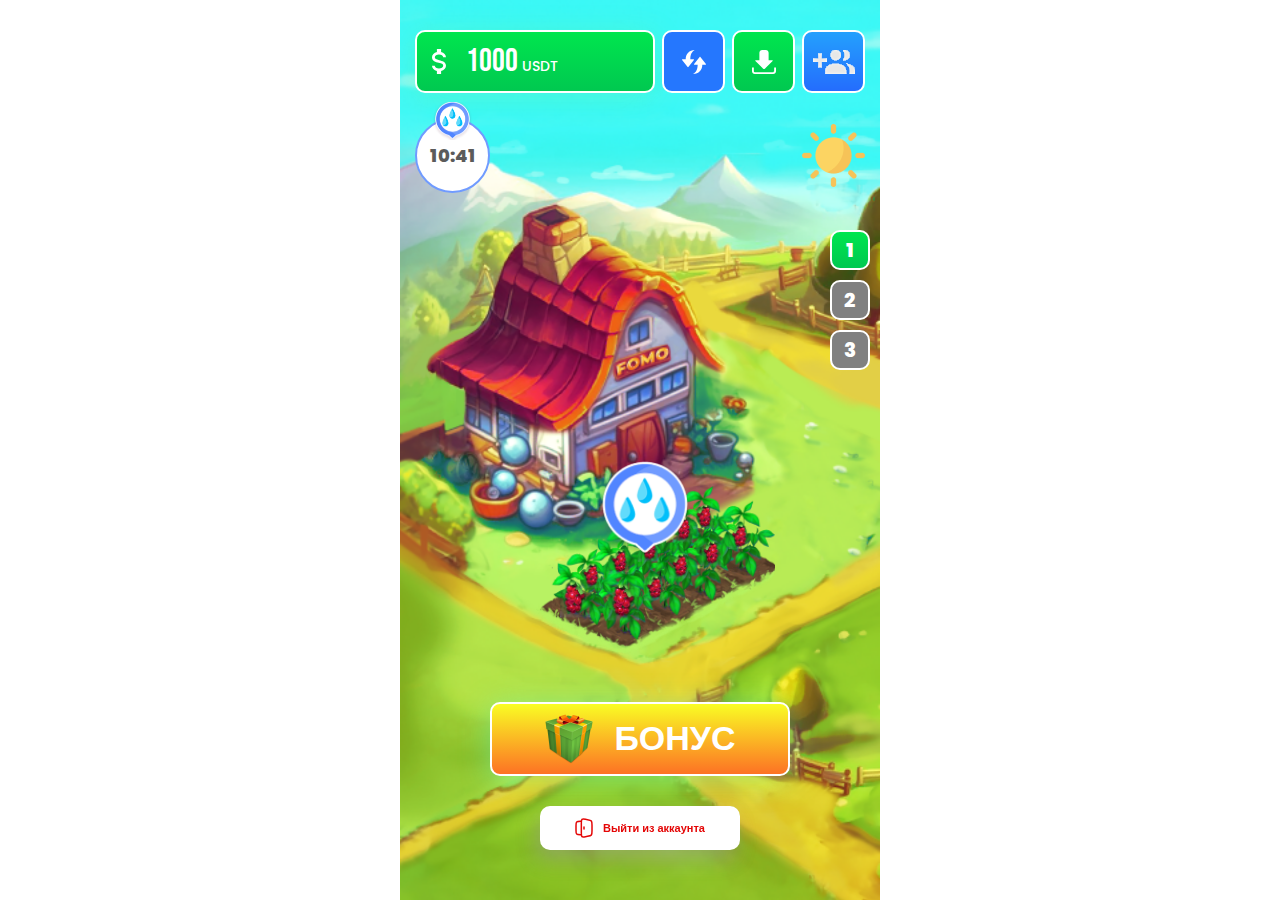
<file: index.html>
<!DOCTYPE html>
<html lang="ru">

<head>
    <meta charset="UTF-8">
    <meta http-equiv="X-UA-Compatible" content="IE=edge">
    <meta name="description" content="Game">
    <meta name="viewport" content="width=device-width, initial-scale=1.0, minimum-scale=1.0, maximum-scale=1.0, user-scalable=no">
    <title>Ferma - Game</title>

    <link rel="preconnect" href="https://fonts.googleapis.com">
    <link rel="preconnect" href="https://fonts.gstatic.com" crossorigin>
    <link href="https://fonts.googleapis.com/css2?family=Bebas+Neue&family=Poppins:wght@400;500;600&family=Ubuntu:wght@400;500;700&display=swap" rel="stylesheet">

    <link rel="icon" href="./img/favicon.svg">

    <link rel="stylesheet" href="./magnific/magnific-popup.css">
    <link rel="stylesheet" href="./style/reset.css">
    <link rel="stylesheet" href="./style/style.css">
</head>

<body class="main__body">

<div class="game-container" id="game-container">


<div class="header">
    <div class="header__top">
        <a class="header__btn btn" href="#">
            <svg width="14" height="25" viewBox="0 0 14 25" fill="none" xmlns="http://www.w3.org/2000/svg">
                <path d="M0 16.6667H2.8C2.8 18.1667 4.718 19.4444 7 19.4444C9.282 19.4444 11.2 18.1667 11.2 16.6667C11.2 15.1389 9.744 14.5833 6.664 13.8472C3.696 13.1111 0 12.1944 0 8.33333C0 5.84722 2.058 3.73611 4.9 3.02778V0H9.1V3.02778C11.942 3.73611 14 5.84722 14 8.33333H11.2C11.2 6.83333 9.282 5.55556 7 5.55556C4.718 5.55556 2.8 6.83333 2.8 8.33333C2.8 9.86111 4.256 10.4167 7.336 11.1528C10.304 11.8889 14 12.8056 14 16.6667C14 19.1528 11.942 21.2639 9.1 21.9722V25H4.9V21.9722C2.058 21.2639 0 19.1528 0 16.6667Z" fill="white"/>
            </svg>

            <p class="header__btn-price">1000<span> USDT</span></p>

            <!-- <svg width="36" height="36" viewBox="0 0 36 36" fill="none" xmlns="http://www.w3.org/2000/svg">
                <path d="M18 7.3125C18.932 7.3125 19.6875 6.55698 19.6875 5.625C19.6875 4.69302 18.932 3.9375 18 3.9375C17.068 3.9375 16.3125 4.69302 16.3125 5.625C16.3125 6.55698 17.068 7.3125 18 7.3125Z" fill="white" stroke="white" stroke-width="1.5" stroke-linecap="round" stroke-linejoin="round"/>
                <path d="M18 19.6875C18.932 19.6875 19.6875 18.932 19.6875 18C19.6875 17.068 18.932 16.3125 18 16.3125C17.068 16.3125 16.3125 17.068 16.3125 18C16.3125 18.932 17.068 19.6875 18 19.6875Z" fill="white" stroke="white" stroke-width="1.5" stroke-linecap="round" stroke-linejoin="round"/>
                <path d="M18 32.0625C18.932 32.0625 19.6875 31.307 19.6875 30.375C19.6875 29.443 18.932 28.6875 18 28.6875C17.068 28.6875 16.3125 29.443 16.3125 30.375C16.3125 31.307 17.068 32.0625 18 32.0625Z" fill="white" stroke="white" stroke-width="1.5" stroke-linecap="round" stroke-linejoin="round"/>
            </svg> -->
        </a>
        
        <a id="btnVivod" class="header__btn-dep btn blue" href="#">
            <img src="./img/dep-2.svg" alt="img">
        </a>

        <a id="btnDepos" class="header__btn-dep btn" href="#">
            <img src="./img/dep.svg" alt="img">
        </a>
        
        
        <a id="btnReferal" class="header__contact" href="#">
            <img src="./img/contact.svg" alt="img">
        </a>
    </div>

    <div class="header__inner">
        <div class="header__time">
            <p class="header__time-text">10:41</p>
        </div>

        <a class="header__btn btn" href="#">
            <!-- <svg width="14" height="25" viewBox="0 0 14 25" fill="none" xmlns="http://www.w3.org/2000/svg">
                <path d="M0 16.6667H2.8C2.8 18.1667 4.718 19.4444 7 19.4444C9.282 19.4444 11.2 18.1667 11.2 16.6667C11.2 15.1389 9.744 14.5833 6.664 13.8472C3.696 13.1111 0 12.1944 0 8.33333C0 5.84722 2.058 3.73611 4.9 3.02778V0H9.1V3.02778C11.942 3.73611 14 5.84722 14 8.33333H11.2C11.2 6.83333 9.282 5.55556 7 5.55556C4.718 5.55556 2.8 6.83333 2.8 8.33333C2.8 9.86111 4.256 10.4167 7.336 11.1528C10.304 11.8889 14 12.8056 14 16.6667C14 19.1528 11.942 21.2639 9.1 21.9722V25H4.9V21.9722C2.058 21.2639 0 19.1528 0 16.6667Z" fill="white"/>
            </svg> -->

            <p class="header__btn-price">1000<span> USDT</span></p>

            <!-- <svg width="36" height="36" viewBox="0 0 36 36" fill="none" xmlns="http://www.w3.org/2000/svg">
                <path d="M18 7.3125C18.932 7.3125 19.6875 6.55698 19.6875 5.625C19.6875 4.69302 18.932 3.9375 18 3.9375C17.068 3.9375 16.3125 4.69302 16.3125 5.625C16.3125 6.55698 17.068 7.3125 18 7.3125Z" fill="white" stroke="white" stroke-width="1.5" stroke-linecap="round" stroke-linejoin="round"/>
                <path d="M18 19.6875C18.932 19.6875 19.6875 18.932 19.6875 18C19.6875 17.068 18.932 16.3125 18 16.3125C17.068 16.3125 16.3125 17.068 16.3125 18C16.3125 18.932 17.068 19.6875 18 19.6875Z" fill="white" stroke="white" stroke-width="1.5" stroke-linecap="round" stroke-linejoin="round"/>
                <path d="M18 32.0625C18.932 32.0625 19.6875 31.307 19.6875 30.375C19.6875 29.443 18.932 28.6875 18 28.6875C17.068 28.6875 16.3125 29.443 16.3125 30.375C16.3125 31.307 17.068 32.0625 18 32.0625Z" fill="white" stroke="white" stroke-width="1.5" stroke-linecap="round" stroke-linejoin="round"/>
            </svg> -->
        </a>

        <div class="header__sun">
            <img src="./img/sun.png" alt="img">
        </div>
    </div>

</div>

<div class="main">

<div class="main-plant">
    <a href="#">
        <img class="main-plant-icon" src="./img/farm-icon-1.png" alt="icon">
    </a>
    <img class="main-plant-garden" src="./img/garden-2.png" alt="img">
</div>

</div>


<div class="footer">
    <a class="footer__btn btn" href="#">
        <img src="./img/gift.png" alt="gift">
        БОНУС
    </a>

    <a id="btnOut" class="footer__left" href="#">
        <svg width="18" height="20" viewBox="0 0 18 20" fill="none" xmlns="http://www.w3.org/2000/svg">
            <path d="M6.33338 3.24998H5.44448C3.34935 3.24998 2.30134 3.24998 1.65067 3.90878C1 4.56758 1 5.62868 1 7.74999V12.25C1 14.3713 1 15.4315 1.65067 16.0912C2.30134 16.75 3.34935 16.75 5.44448 16.75H6.33338M6.33338 5.02838C6.33338 2.96467 6.33338 1.93237 6.96183 1.36807C7.59028 0.803767 8.55117 0.972967 10.473 1.31227L12.5441 1.67857C14.6721 2.05387 15.7361 2.24197 16.3681 3.03217C17.0001 3.82328 17.0001 4.96628 17.0001 7.25319V12.7477C17.0001 15.0337 17.0001 16.1767 16.369 16.9678C15.7361 17.758 14.6712 17.9461 12.5432 18.3223L10.4739 18.6877C8.55206 19.027 7.59117 19.1962 6.96272 18.6319C6.33338 18.0676 6.33338 17.0353 6.33338 14.9716V5.02838Z" stroke="#E40606" stroke-width="1.5"/>
            <path d="M8.99988 9.09991V10.8999" stroke="#E40606" stroke-width="1.5" stroke-linecap="round"/>
        </svg>
        Выйти из аккаунта
    </a>

</div>



<div class="modals">
    <a id="btnDone" class="modal__btn btn">1</a>
    <a class="modal__btn btn btn-gray">2</a>
    <a class="modal__btn btn btn-gray">3</a>
</div>

<div class="main-ferm">
    <img src="./img/bg.png" alt="ferm">
</div>

</div>



<!-- MODALS -->


<div id="modalBalance" class="modal mfp-hide">
    <div class="modal__wrapper">
        <div class="modal__box">
            <div class="modal__top">
                <div class="modal__top-balance">
                    <p class="modal__top-pretitle">Баланс:</p>
                    <p class="modal__top-money">
                        1000
                        <span >USDT</span>
                    </p>
                </div>
                <button title="Close (Esc)" type="button" class="mfp-close close">×</button>
            </div>
        
            <div class="modal__content">
                <a id="btnDepos" class="modal__btn-big" href="#">Депозит</a>
                <a id="btnVivod" class="modal__btn-big blue" href="#">Вывод</a>
            </div>
        </div>
    </div>


</div>

<div id="modalDepos" class="modal mfp-hide">
    <div class="modal__wrapper">
        <div class="modal__box">
            <div class="modal__top">
                <div class="modal__top-balance">
                    <p class="modal__top-pretitle">Баланс:</p>
                    <p class="modal__top-money">
                        1000
                        <span >USDT</span>
                    </p>
                </div>
                <button title="Close (Esc)" type="button" class="mfp-close close">×</button>
            </div>
        
            <div class="modal__content">
                <p class="modal__summa-title">Введите сумму депозита</p>
                <input class="modal__summa" type="text" placeholder="1000">

                <input type="range" class="modal__range" min="0" max="100" value="50">

                <p class="modal__summa-title">Введите номер кошелька/ карты</p>

                <input type="text" placeholder="0000 0000 0000 0000">

            </div>
        </div>

        <a class="btn modal__btn-bottom" href="#">Пополнить</a>
    </div>
</div>

<div id="modalVivod" class="modal mfp-hide">
    <div class="modal__wrapper">
        <div class="modal__box">
            <div class="modal__top">
                <div class="modal__top-balance">
                    <p class="modal__top-pretitle">Баланс:</p>
                    <p class="modal__top-money">
                        1000
                        <span >USDT</span>
                    </p>
                </div>
                <button title="Close (Esc)" type="button" class="mfp-close close">×</button>
            </div>
        
            <div class="modal__content">
                <p class="modal__summa-title">Введите сумму вывода</p>
                <input class="modal__summa" type="text" placeholder="1000">

                <input type="range" class="modal__range" min="0" max="100" value="50">

                <p class="modal__summa-title">Введите номер кошелька/ карты</p>

                <input type="text" placeholder="0000 0000 0000 0000">

            </div>
        </div>

        <a class="btn modal__btn-bottom blue" href="#">Вывести</a>
    </div>
</div>


<div id="modalReferal" class="modal mfp-hide">
    <div class="modal__wrapper">

        <div class="modal__box">
            <div class="modal__top">

                <button title="Close (Esc)" type="button" class="mfp-close close">×</button>
            </div>
        
            <div class="modal__content" style="padding-top: 10px;">
                <div class="modal__item">
                    <div class="modal__item-box">
                        <p class="modal__item-title">Ваша реферальная ссылка:</p>
                        <!-- <p class="modal__item-code">123kjhkh4kdfk4h334dfs.....</p> -->
                        <input class="modal__item-code" type="text" value="123kjhkh4kdadsaasdasdfk4h334dfs...">
                    </div>

                    <a href="#">
                        <svg width="24" height="24" viewBox="0 0 24 24" fill="none" xmlns="http://www.w3.org/2000/svg">
                            <path d="M14.4 7.20007H2.4C1.0764 7.20007 0 8.27647 0 9.60007V21.6001C0 22.9237 1.0764 24.0001 2.4 24.0001H14.4C15.7236 24.0001 16.8 22.9237 16.8 21.6001V9.60007C16.8 8.27647 15.7236 7.20007 14.4 7.20007Z" fill="#6E797D"/>
                            <path d="M21.6001 0H9.60007C8.96355 0 8.3531 0.252856 7.90302 0.702944C7.45293 1.15303 7.20007 1.76348 7.20007 2.4V4.8H16.8001C17.4366 4.8 18.047 5.05286 18.4971 5.50294C18.9472 5.95303 19.2001 6.56348 19.2001 7.2V16.8H21.6001C22.2366 16.8 22.847 16.5471 23.2971 16.0971C23.7472 15.647 24.0001 15.0365 24.0001 14.4V2.4C24.0001 1.76348 23.7472 1.15303 23.2971 0.702944C22.847 0.252856 22.2366 0 21.6001 0Z" fill="#6E797D"/>
                        </svg>
                    </a>
                </div>

                <div class="modal__item orange">
                    <p class="modal__item-title">Заработанные бонусы:</p>
                    <p class="modal__item-sum">
                        1000
                        <span>USDT</span>
                    </p>
                </div>

                <p class="modal__summa-title">Ваши рефераллы:</p>

                <table class="modal__table">
                    <tbody class="modal__item modal__list">
                        <tr>
                            <td class="modal__list-text">pochta124645345@gmail.com</td>
                            <td class="modal__list-lvl">10 <span>LVL</span></td>
                        </tr>
                        <tr>
                            <td class="modal__list-text">pochta12345@gmail.com</td>
                            <td class="modal__list-lvl">10 <span>LVL</span></td>
                        </tr>
                        <tr>
                            <td class="modal__list-text">pochta12345@gmail.com</td>
                            <td class="modal__list-lvl">10 <span>LVL</span></td>
                        </tr>
                        <tr>
                            <td class="modal__list-text">pochta12345@gmail.com</td>
                            <td class="modal__list-lvl">10 <span>LVL</span></td>
                        </tr>
                        <tr>
                            <td class="modal__list-text">pochta12345@gmail.com</td>
                            <td class="modal__list-lvl">10 <span>LVL</span></td>
                        </tr>
                        <tr>
                            <td class="modal__list-text">pochta124645345@gmail.com</td>
                            <td class="modal__list-lvl">10 <span>LVL</span></td>
                        </tr>
                        <tr>
                            <td class="modal__list-text">pochta12345@gmail.com</td>
                            <td class="modal__list-lvl">10 <span>LVL</span></td>
                        </tr>
                        <tr>
                            <td class="modal__list-text">pochta12345@gmail.com</td>
                            <td class="modal__list-lvl">10 <span>LVL</span></td>
                        </tr>
                        <tr>
                            <td class="modal__list-text">pochta12345@gmail.com</td>
                            <td class="modal__list-lvl">10 <span>LVL</span></td>
                        </tr>
                        <tr>
                            <td class="modal__list-text">pochta12345@gmail.com</td>
                            <td class="modal__list-lvl">10 <span>LVL</span></td>
                        </tr>
                        <tr>
                            <td class="modal__list-text">pochta124645345@gmail.com</td>
                            <td class="modal__list-lvl">10 <span>LVL</span></td>
                        </tr>
                        <tr>
                            <td class="modal__list-text">pochta12345@gmail.com</td>
                            <td class="modal__list-lvl">10 <span>LVL</span></td>
                        </tr>
                        <tr>
                            <td class="modal__list-text">pochta12345@gmail.com</td>
                            <td class="modal__list-lvl">10 <span>LVL</span></td>
                        </tr>
                        <tr>
                            <td class="modal__list-text">pochta12345@gmail.com</td>
                            <td class="modal__list-lvl">10 <span>LVL</span></td>
                        </tr>
                        <tr>
                            <td class="modal__list-text">pochta12345@gmail.com</td>
                            <td class="modal__list-lvl">10 <span>LVL</span></td>
                        </tr>
                    </tbody>
                </table>

            </div>
        </div>

    </div>
</div>


<div id="modalLogin" class="modal mfp-hide">
    <div class="modal__wrapper">
        <div class="modal__box">
            <div class="modal__top">

                <button title="Close (Esc)" type="button" class="mfp-close close">×</button>
            </div>
            <p class="modal__title">Вход</p>
        
            <div class="modal__content">
                <a class="btn modal__btn-bottom blue" href="#">Войти</a>
            </div>
        </div>
    </div>

</div>

<div id="modalOut" class="modal mfp-hide">
    <div class="modal__wrapper">
        <div class="modal__box">
            <div class="modal__top">

                <button title="Close (Esc)" type="button" class="mfp-close close close">×</button>
            </div>
            <p class="modal__title">Выйти из аккаунта?</p>
        
            <div class="modal__content">
                <a class="btn modal__btn-bottom blue" href="#">Выйти</a>
                <a class="btn modal__btn-bottom red mfp-close" href="#">Отмена</a>
            </div>
        </div>
    </div>

</div>

<div id="modalDone" class="modal mfp-hide">
    <div class="modal__wrapper">
        <div class="modal__box">
            <div class="modal__top">

                <button title="Close (Esc)" type="button" class="mfp-close close close">×</button>
            </div>

            <div class="modal__icon">
                <svg width="49" height="49" viewBox="0 0 49 49" fill="none" xmlns="http://www.w3.org/2000/svg">
                    <path d="M21.07 35.77L38.3425 18.4975L34.9125 15.0675L21.07 28.91L14.0875 21.9275L10.6575 25.3575L21.07 35.77Z" fill="white"/>
                    <path fill-rule="evenodd" clip-rule="evenodd" d="M24.5 49C21.1108 49 17.9258 48.3565 14.945 47.0694C11.9642 45.7823 9.37125 44.0371 7.16625 41.8337C4.96125 39.6287 3.21603 37.0358 1.9306 34.055C0.645167 31.0742 0.00163333 27.8892 0 24.5C0 21.1108 0.643534 17.9258 1.9306 14.945C3.21767 11.9642 4.96288 9.37125 7.16625 7.16625C9.37125 4.96125 11.9642 3.21603 14.945 1.9306C17.9258 0.645167 21.1108 0.00163333 24.5 0C27.8892 0 31.0742 0.643534 34.055 1.9306C37.0358 3.21767 39.6287 4.96288 41.8337 7.16625C44.0387 9.37125 45.7848 11.9642 47.0718 14.945C48.3589 17.9258 49.0016 21.1108 49 24.5C49 27.8892 48.3565 31.0742 47.0694 34.055C45.7823 37.0358 44.0371 39.6287 41.8337 41.8337C39.6287 44.0387 37.0358 45.7848 34.055 47.0718C31.0742 48.3589 27.8892 49.0016 24.5 49ZM38.3425 18.4975L21.07 35.77L10.6575 25.3575L14.0875 21.9275L21.07 28.91L34.9125 15.0675L38.3425 18.4975Z" fill="#5CDD1F"/>
                </svg>
            </div>

            <p class="modal__title">Посажено</p>

            <div class="modal__top-balance">
                <p class="modal__top-money">
                    1000
                    <span >USDT</span>
                </p>
            </div>
        
            <div class="modal__content">
                <!-- <a class="btn modal__btn-bottom blue" href="#">Выйти</a> -->
                <a class="btn modal__btn-bottom blue mfp-close" href="#">OK</a>
            </div>
        </div>
    </div>

</div>






</body>

<script src="https://code.jquery.com/jquery-3.7.0.min.js" integrity="sha256-2Pmvv0kuTBOenSvLm6bvfBSSHrUJ+3A7x6P5Ebd07/g=" crossorigin="anonymous"></script>
<script src="./magnific/jquery.magnific-popup.min.js"></script>
<script src="./script/script.js"></script>

</html>
</file>
<file: style/style.css>
#checkdv_1 {
  display: none !important;
  width: 0 !important;
  height: 0 !important;
  opacity: 0 !important;
}

@keyframes bounce {
  0%, 100% {
    transform: translateY(0);
  }
  50% {
    transform: translateY(-6px);
  }
}
body {
  position: relative;
  font-family: "Poppins", sans-serif;
  font-weight: 700;
  font-size: 14px;
  line-height: 1.1;
  color: #212121;
  width: 100%;
  height: 100vh;
  min-height: 650px;
}

.game-container {
  position: relative;
  max-width: 480px;
  width: 100%;
  margin: 0 auto;
  height: 100vh;
  min-height: 650px;
  padding: 0 15px;
  overflow-x: hidden;
  display: flex;
  flex-direction: column;
  justify-content: center;
}

.main-ferm {
  max-width: 100%;
  width: 100%;
  height: 100vh;
  min-height: 650px;
  position: absolute;
  top: 0;
  left: 0;
  z-index: -1;
  display: flex;
  align-items: center;
  overflow: hidden;
}
.main-ferm img {
  max-width: 100%;
  width: 100%;
}

.main-plant {
  position: relative;
  right: 0;
  top: 120px;
  left: 120px;
}
@media (max-width: 460px) {
  .main-plant {
    top: 90px;
    left: 90px;
  }
}
@media (max-width: 350px) {
  .main-plant {
    top: 70px;
    left: 60px;
  }
}

.main-plant-garden {
  max-width: 240px;
  width: 100%;
}

.main-plant-icon {
  animation: bounce 2s ease-in-out infinite;
  position: absolute;
  top: -30px;
  left: 60px;
  max-width: 100px;
  width: 100%;
}

.btn {
  max-width: 100%;
  width: 100%;
  display: flex;
  align-items: center;
  padding: 8px;
  border: 2px solid #FFF;
  background: linear-gradient(180deg, #00E64E 0%, #00C850 100%);
  border-radius: 10px;
}

.header {
  position: absolute;
  top: 30px;
  left: 0;
  width: 100%;
  padding: 0 15px;
}
.header__top {
  display: flex;
  align-items: stretch;
  gap: 5px;
  justify-content: space-between;
}
.header__btn {
  max-width: 240px;
  box-shadow: 0px 4px 30px 0px rgba(124, 251, 80, 0.2);
  display: flex;
  justify-content: space-between;
  padding: 8px 15px;
  align-items: center;
  color: #fff;
  font-family: "Bebas Neue", sans-serif;
  font-weight: 400;
  font-size: 32px;
}
.header__btn span {
  font-family: "Poppins", sans-serif;
  font-size: 14px;
  font-weight: 500;
}
@media (max-width: 420px) {
  .header__btn {
    font-size: 27px;
  }
}
@media (max-width: 350px) {
  .header__btn svg {
    display: none;
  }
}
.header__btn-dep {
  min-width: 63px;
  min-height: 63px;
  max-width: 63px;
  max-height: 63px;
  justify-content: center;
}
.header__btn-dep img {
  max-width: 24px;
}
@media (max-width: 420px) {
  .header__btn-dep {
    min-width: 50px;
    min-height: 50px;
    max-width: 50px;
    max-height: 50px;
  }
}
.header__btn-dep.blue {
  color: #2577FE;
  background: #2577FE;
}
.header__btn-price {
  margin-left: 20px;
  margin-right: auto;
}
@media (max-width: 350px) {
  .header__btn-price {
    margin-left: 0;
  }
}
@media (max-width: 420px) {
  .header__contact img {
    max-width: 50px;
  }
}
.header__inner {
  display: flex;
  align-items: center;
  justify-content: space-between;
  padding-top: 25px;
}
.header__inner .header__btn {
  display: none;
}
.header__time {
  font-family: "Poppins", sans-serif;
  font-size: 18px;
  font-weight: 800;
  color: #5B5B5B;
  width: 75px;
  height: 75px;
  display: flex;
  align-items: center;
  justify-content: center;
  background: #fff;
  border: 2px solid #709BFF;
  border-radius: 50%;
  position: relative;
}
.header__time::after {
  content: "";
  position: absolute;
  top: -18px;
  left: 15px;
  width: 41px;
  height: 38px;
  background-image: url(../img/timer-icon.png);
  background-repeat: no-repeat;
  background-size: cover;
  background-position: center;
}
.footer {
  position: absolute;
  width: 100%;
  padding: 0 15px;
  bottom: 20px;
  left: 0;
  padding-bottom: 30px;
  display: flex;
  flex-direction: column;
  align-items: center;
  gap: 30px;
}
.footer__btn {
  background: linear-gradient(180deg, #F9FD24 0%, #FD7224 100%);
  box-shadow: 0px 4px 30px 0px rgba(80, 251, 210, 0.4);
  padding: 10px;
  max-width: 300px;
  width: 100%;
  margin: 0 auto;
  display: flex;
  align-items: center;
  justify-content: center;
  gap: 20px;
  font-size: 34px;
  font-weight: 700;
  color: #fff;
}
.footer__btn img {
  max-width: 50px;
  width: 100%;
}
.footer__left {
  max-width: 200px;
  width: 100%;
  margin: 0 auto;
  background: #FFF;
  box-shadow: -4px 10px 20px 0px rgba(160, 106, 249, 0.25);
  border-radius: 10px;
  -webkit-backdrop-filter: blur(15px);
          backdrop-filter: blur(15px);
  padding: 12px;
  font-weight: 600;
  font-size: 11px;
  color: #E40606;
  display: flex;
  align-items: center;
  justify-content: center;
  gap: 10px;
}

.mfp-bg {
  background: rgba(186, 186, 186, 0.03);
  -webkit-backdrop-filter: blur(4.5px);
          backdrop-filter: blur(4.5px);
  opacity: 1;
}

.mfp-close {
  border-radius: 50%;
  position: relative;
  line-height: 1.1;
  opacity: 1;
  font-size: 24px;
  margin-left: auto;
}
.mfp-close.close {
  width: 24px !important;
  height: 24px !important;
  color: #fff !important;
  background: #7D6E6E !important;
}

.modal {
  position: relative;
  max-width: 480px;
  width: 100%;
  padding: 0 10px;
  margin: 0 auto;
}
.modal__wrapper {
  width: 100%;
  height: auto;
  display: flex;
  flex-direction: column;
  gap: 10px;
}
.modal__box {
  background: rgba(255, 252, 244, 0.7);
  -webkit-backdrop-filter: blur(33px);
          backdrop-filter: blur(33px);
  border-radius: 10px;
  padding: 20px 20px 30px 20px;
}
.modal__btn {
  cursor: pointer;
}
.modal__btn.btn-gray {
  background: gray;
}
.modal__top {
  display: flex;
  align-items: flex-start;
  justify-content: space-between;
}
.modal__title {
  font-weight: 500;
  font-size: 40px;
  color: #4F4F4F;
  text-align: center;
}
.modal__top-pretitle {
  font-size: 14px;
  color: #5B5B5B;
  font-weight: 400;
}
.modal__top-money {
  font-family: "Poppins", sans-serif;
  font-size: 24px;
  font-weight: 600;
}
.modal__top-money span {
  font-size: 16px;
}
.modal__content {
  padding-top: 40px;
  display: flex;
  flex-direction: column;
  gap: 15px;
}
.modal__summa {
  color: #212121;
  padding: 15px 20px;
  border-radius: 10px;
  background: linear-gradient(180deg, #C6C6C6 0%, #FFF 100%);
  box-shadow: 5px -1px 2px 0px rgba(183, 183, 183, 0.5) inset;
  display: flex;
  align-items: flex-end;
  justify-content: space-between;
  font-size: 40px !important;
  font-weight: 500;
}
.modal__summa span {
  font-size: 16px;
  font-weight: 600;
  color: #B7B7B7;
}
.modal__summa-title {
  font-size: 16px;
  font-weight: 400;
  color: #7B7B7B;
  padding-left: 10px;
}
.modal__item {
  padding: 15px;
  background: #FFF;
  border-radius: 10px;
  -webkit-backdrop-filter: blur(33px);
          backdrop-filter: blur(33px);
  display: flex;
  align-items: center;
  gap: 8px;
}
.modal__item.orange {
  background: linear-gradient(180deg, #F2AC22 0%, #F48620 100%);
  display: flex;
  flex-direction: column;
  align-items: stretch;
}
.modal__item.orange .modal__item-title {
  color: #fff;
}
.modal__item.orange .modal__item-sum {
  color: #fff;
}
.modal__list {
  overflow-y: scroll;
  height: 300px;
  display: flex;
  flex-direction: column;
  gap: 10px;
  justify-content: flex-start;
  align-items: stretch;
  flex-wrap: nowrap;
}
.modal__list tr {
  display: flex;
  align-items: center;
  justify-content: space-between;
  flex-wrap: wrap;
  gap: 5px;
}
.modal__list-text {
  font-size: 14px;
  font-weight: 500;
}
.modal__list-lvl {
  font-size: 14px;
  font-weight: 700;
  color: #258BFE;
  padding-left: 10px;
  position: relative;
}
.modal__list-lvl span {
  font-size: 12px;
}
.modal__list-lvl::after {
  content: "";
  position: absolute;
  left: 0;
  top: 0;
  width: 2px;
  height: 16px;
  background: #D6D6D6;
  border-radius: 15px;
}
.modal__item-title {
  color: #7B7B7B;
  font-size: 14px;
  font-weight: 400;
  padding-bottom: 7px;
}
.modal__item-sum {
  font-size: 30px;
  font-weight: 700;
  text-align: right;
}
.modal__item-sum span {
  font-size: 12px;
  font-weight: 500;
}
.modal__item-code {
  font-size: 18px;
  color: #212121;
  font-weight: 400;
  background: none !important;
  box-shadow: none !important;
  padding: 0 !important;
  border-radius: 4px;
}
.modal__item-code:focus {
  border-radius: 4px;
  border: none;
}
.modal__btn-big {
  padding: 24px 10px;
  font-size: 30px;
  font-weight: 600;
  color: #01CC50;
  display: flex;
  align-items: center;
  text-align: center;
  justify-content: center;
  border-radius: 10px;
  border: 1px solid rgba(152, 255, 103, 0.5);
  background: #FFF;
  box-shadow: -4px 10px 20px 0px rgba(106, 249, 120, 0.25);
}
.modal__btn-big.blue {
  color: #2577FE;
  border: 1px solid rgba(106, 103, 255, 0.5);
  box-shadow: -4px 10px 20px 0px rgba(106, 137, 249, 0.25);
}
.modal__btn-bottom {
  max-width: 100% !important;
  width: 100% !important;
  height: auto !important;
  margin-top: 20px;
  padding: 24px 10px !important;
  font-size: 30px;
  font-weight: 700;
  color: #fff;
  display: flex;
  align-items: center;
  text-align: center;
  justify-content: center;
  border-radius: 10px;
  background: linear-gradient(180deg, #00E64E 0%, #00C850 100%);
  box-shadow: 0px 4px 30px 0px rgba(124, 251, 80, 0.2);
  border: 2px solid #FFF;
}
.modal__btn-bottom.blue {
  color: #fff;
  background: linear-gradient(180deg, #24A2FD 0%, #246BFD 100%);
  box-shadow: 0px 4px 30px 0px rgba(80, 122, 251, 0.35);
}
.modal__btn-bottom.red {
  padding: 24px 10px !important;
  margin-top: 0px;
  color: #FE254C !important;
  border: 2px solid #FFF;
  background: linear-gradient(180deg, #FFF 0%, #E5E5E5 100%);
}

#modalDone .modal__icon {
  width: 50px;
  margin: 0 auto 20px;
}
#modalDone .modal__top-balance {
  text-align: center;
  padding-top: 20px;
}
#modalDone .modal__top-balance .modal__top-money {
  font-size: 40px;
}

#modalReferal .modal__item-box {
  max-width: 400px;
  width: 100%;
}

input[type=text] {
  max-width: 400px;
  width: 100%;
  font-family: "Poppins", sans-serif;
  font-size: 18px;
  font-weight: 600;
  color: #212121;
  padding: 15px 20px;
  border-radius: 10px;
  background: linear-gradient(180deg, #C6C6C6 0%, #FFF 100%);
  box-shadow: 5px -1px 2px 0px rgba(183, 183, 183, 0.5) inset;
}

input[type=range] {
  padding: 10px 0;
  width: 100%;
  height: 10px;
  border-radius: 5px;
  outline: none;
  opacity: 0.7;
  transition: opacity 0.2s;
}
input[type=range]::-webkit-slider-thumb {
  -webkit-appearance: none;
  appearance: none;
  width: 20px;
  height: 20px;
  border-radius: 50%;
  cursor: pointer;
  background: linear-gradient(180deg, #00E64E 0%, #00C850 100%);
  border: 1px solid #fff;
}
input[type=range]::-moz-range-thumb {
  width: 20px;
  height: 20px;
  border-radius: 50%;
  background: #4CAF50;
  cursor: pointer;
}
.modals {
  position: absolute;
  right: 0;
  top: 230px;
  width: 50px;
  display: flex;
  flex-direction: column;
  gap: 10px;
}
.modals a {
  width: 40px;
  height: 40px;
  color: #fff;
  display: flex;
  align-items: center;
  justify-content: center;
  text-align: center;
  font-weight: 800;
  font-size: 20px;
}/*# sourceMappingURL=style.css.map */
</file>
